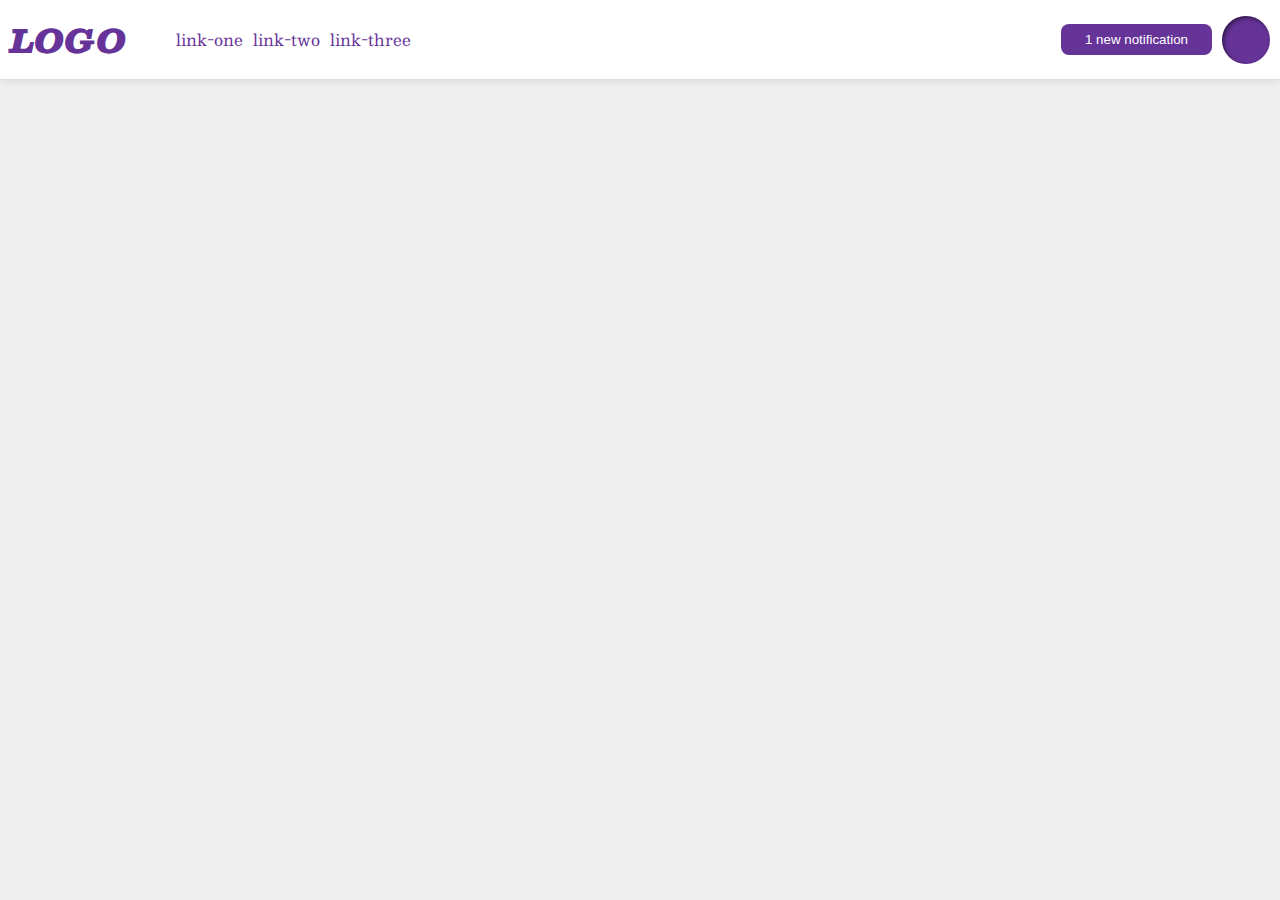
<file: flex/03-flex-header-2/index.html>
<!DOCTYPE html>
<html lang="en">
  <head>
    <meta charset="UTF-8">
    <meta http-equiv="X-UA-Compatible" content="IE=edge">
    <meta name="viewport" content="width=device-width, initial-scale=1.0">
    <title>Flex Header 2</title>
    <link rel="stylesheet" href="style.css">
  </head>
  <body>
    <div class="header">
      <div class="left">
        <div class="logo">
          LOGO
        </div>
        <ul class="links">
          <li><a href="https://google.com">link-one</a></li>
          <li><a href="https://google.com">link-two</a></li>
          <li><a href="https://google.com">link-three</a></li>
        </ul>
      </div>
      
      <div class="right">
        <button class="notifications">
          1 new notification
        </button>
        <div class="profile-image"></div>
      </div>
    </div>
  </body>
</html>
</file>
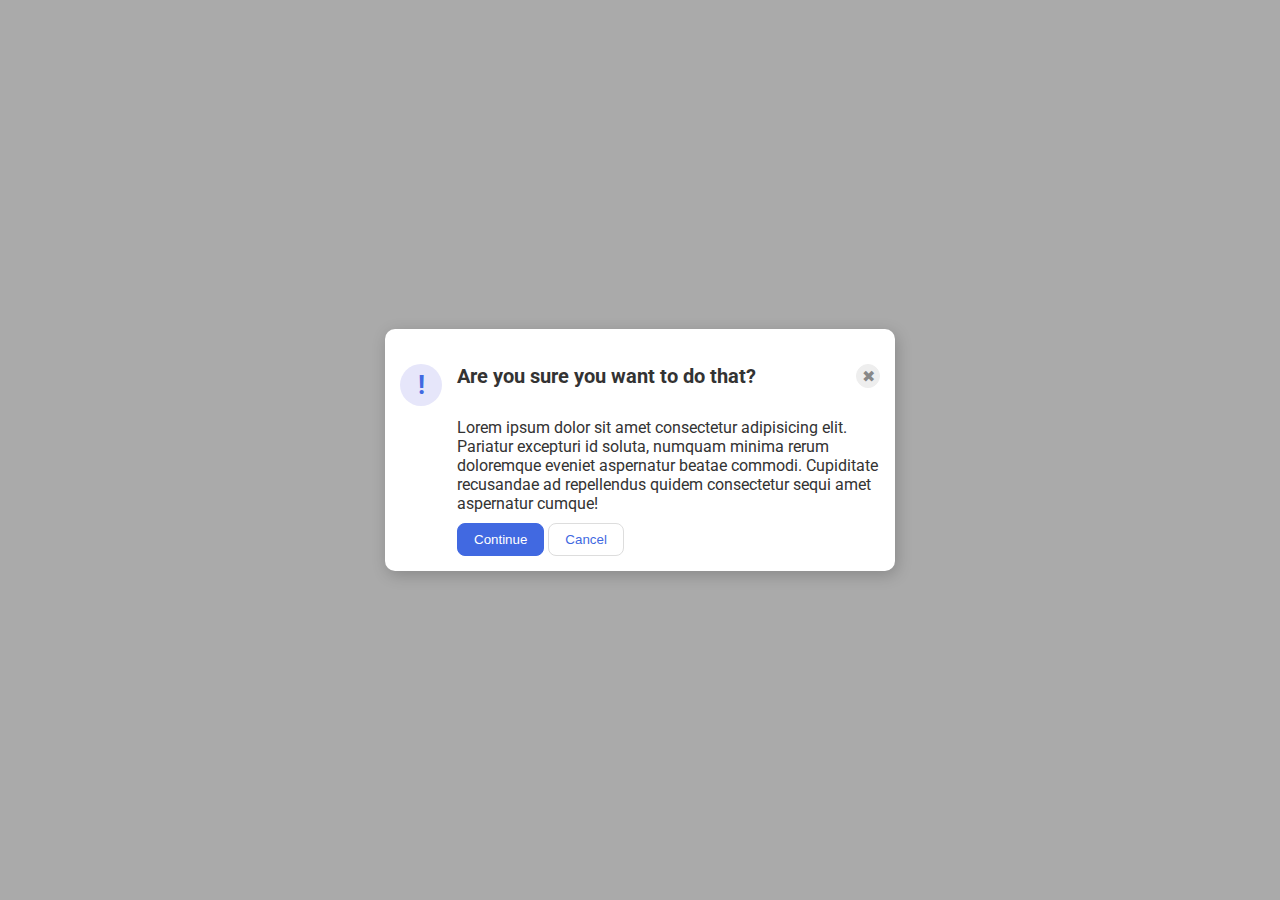
<file: flex/05-flex-modal/index.html>
<!DOCTYPE html>
<html lang="en">
  <head>
    <meta charset="UTF-8">
    <meta http-equiv="X-UA-Compatible" content="IE=edge">
    <meta name="viewport" content="width=device-width, initial-scale=1.0">
    <link rel="stylesheet" href="style.css">
    <title>Modal</title>
  </head>
  <body>
    <div class="modal">
      <div class="left">
        <div class="icon">!</div>
      </div>

      <div class="right">
        <div class="header">
          <p>Are you sure you want to do that?</p>
          <button class="close-button">✖</button>
        </div>
        
        <div class="text">Lorem ipsum dolor sit amet consectetur adipisicing elit. Pariatur excepturi id soluta, numquam minima rerum doloremque eveniet aspernatur beatae commodi. Cupiditate recusandae ad repellendus quidem consectetur sequi amet aspernatur cumque!</div>
        <button class="continue">Continue</button>
        <button class="cancel">Cancel</button>  
      </div>
    </div>
  </body>
</html>
</file>
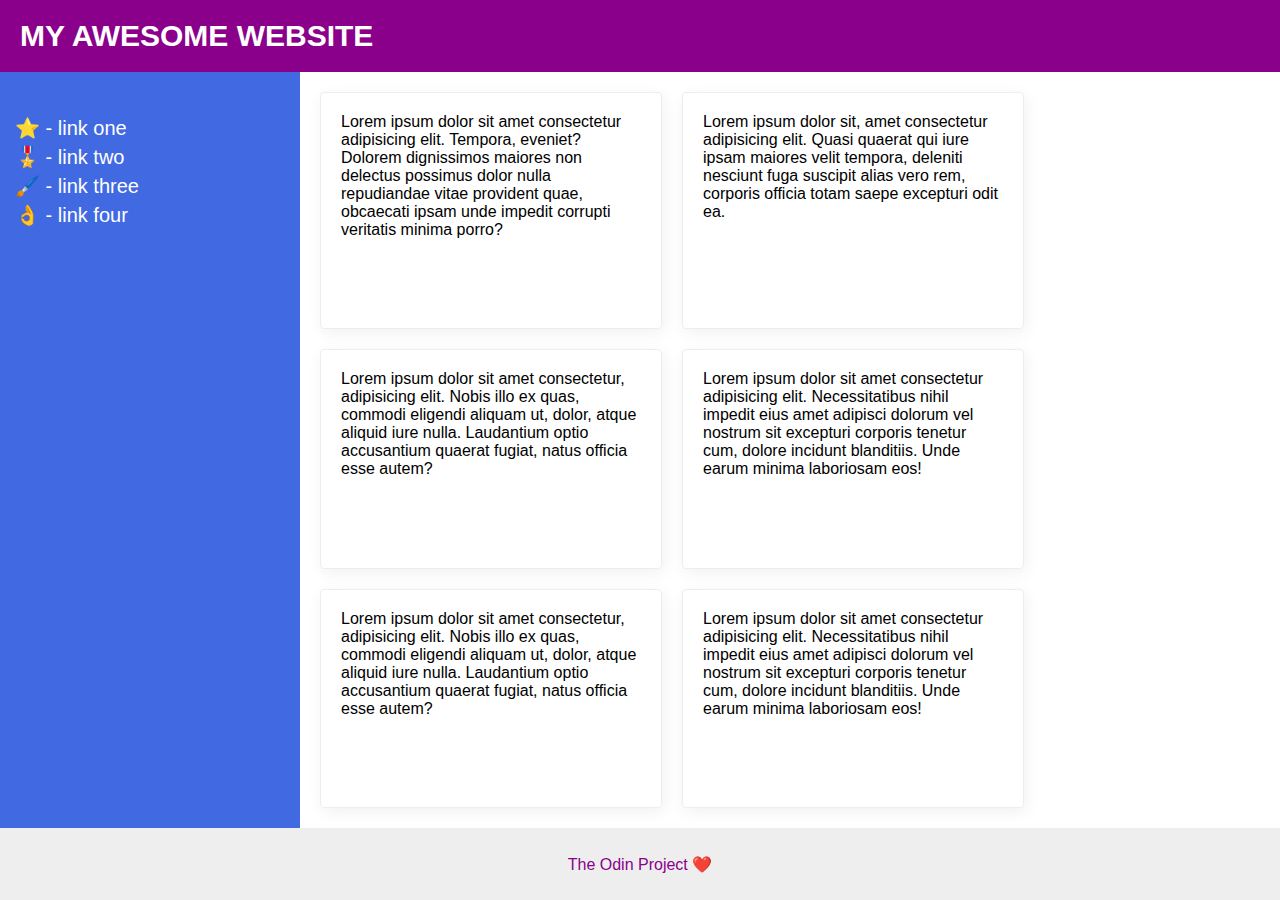
<file: flex/07-flex-layout-2/index.html>
<!DOCTYPE html>
<html lang="en">
  <head>
    <meta charset="UTF-8">
    <meta http-equiv="X-UA-Compatible" content="IE=edge">
    <meta name="viewport" content="width=device-width, initial-scale=1.0">
    <title>The Holy Grail</title>
    <link rel="stylesheet" href="style.css">
  </head>
  <body>
    <div class="header">
      MY AWESOME WEBSITE
    </div>
    
    <main>
      <div class="sidebar">
        <ul>
          <li><a href="#">⭐ - link one</a></li>
          <li><a href="#">🎖️ - link two</a></li>
          <li><a href="#">🖌️ - link three</a></li>
          <li><a href="#">👌 - link four</a></li>
        </ul>
      </div>
  
      <div class="content">
        <div class="card">Lorem ipsum dolor sit amet consectetur adipisicing elit. Tempora, eveniet? Dolorem dignissimos maiores non delectus possimus dolor nulla repudiandae vitae provident quae, obcaecati ipsam unde impedit corrupti veritatis minima porro?</div>
        <div class="card">Lorem ipsum dolor sit, amet consectetur adipisicing elit. Quasi quaerat qui iure ipsam maiores velit tempora, deleniti nesciunt fuga suscipit alias vero rem, corporis officia totam saepe excepturi odit ea.</div>
        <div class="card">Lorem ipsum dolor sit amet consectetur, adipisicing elit. Nobis illo ex quas, commodi eligendi aliquam ut, dolor, atque aliquid iure nulla. Laudantium optio accusantium quaerat fugiat, natus officia esse autem?</div>
        <div class="card">Lorem ipsum dolor sit amet consectetur adipisicing elit. Necessitatibus nihil impedit eius amet adipisci dolorum vel nostrum sit excepturi corporis tenetur cum, dolore incidunt blanditiis. Unde earum minima laboriosam eos!</div>
        <div class="card">Lorem ipsum dolor sit amet consectetur, adipisicing elit. Nobis illo ex quas, commodi eligendi aliquam ut, dolor, atque aliquid iure nulla. Laudantium optio accusantium quaerat fugiat, natus officia esse autem?</div>
        <div class="card">Lorem ipsum dolor sit amet consectetur adipisicing elit. Necessitatibus nihil impedit eius amet adipisci dolorum vel nostrum sit excepturi corporis tenetur cum, dolore incidunt blanditiis. Unde earum minima laboriosam eos!</div>
      </div>
    </main>

    <div class="footer">
      The Odin Project ❤️
    </div>
  </body>
</html>
</file>
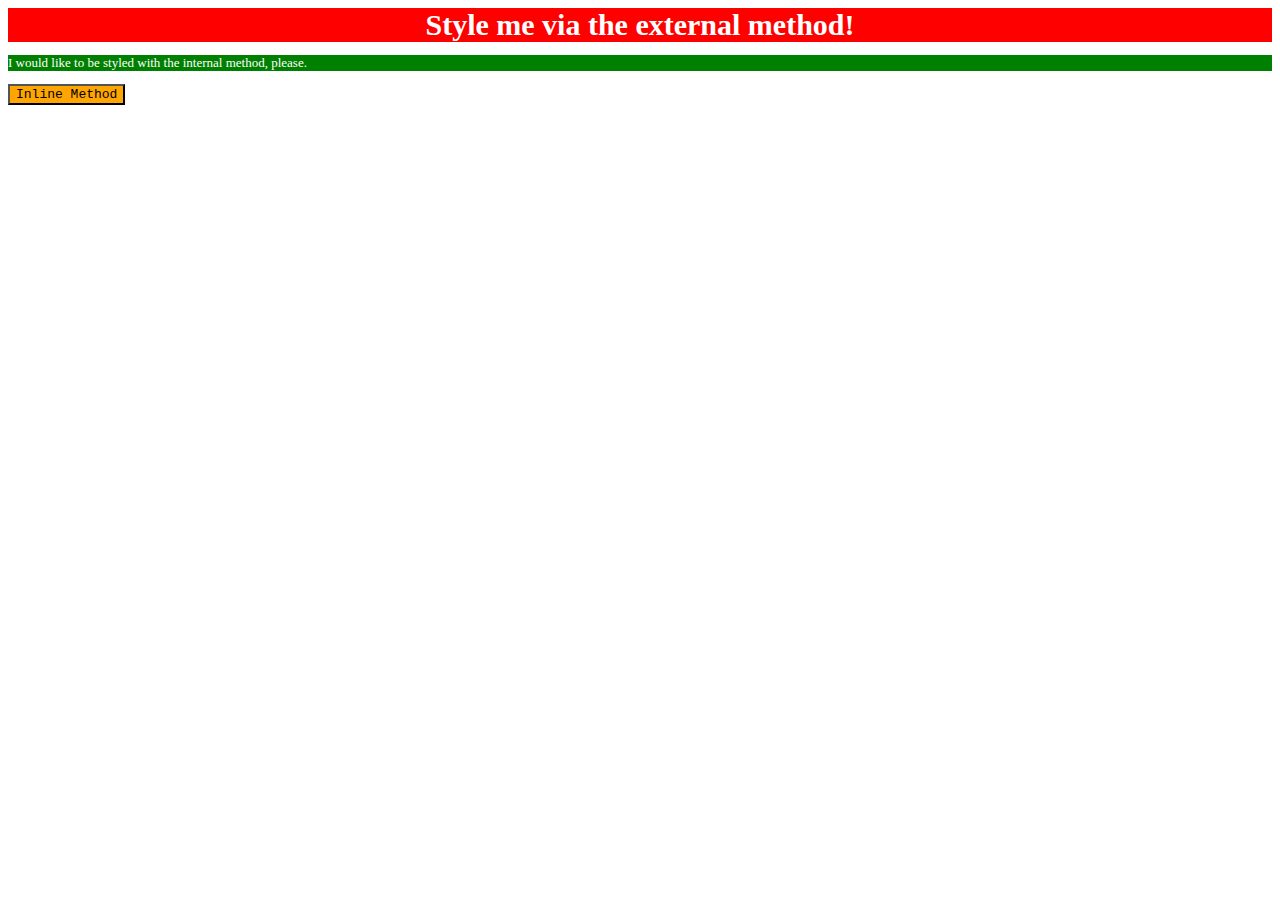
<file: foundations/01-css-methods/index.html>
<!DOCTYPE html>
<html lang="en">
  <head>
    <meta charset="UTF-8">
    <meta http-equiv="X-UA-Compatible" content="IE=edge">
    <meta name="viewport" content="width=device-width, initial-scale=1.0">
    
    <link rel="stylesheet" href="style.css">
    <style>
      p {
        background-color: green;
        color: white;
      }
    </style>
    <title>Methods for Adding CSS</title>
  </head>
  <body>
    <div>Style me via the external method!</div>
    <p>I would like to be styled with the internal method, please.</p>
    <button style="background-color: orange; color: black; font-family: 'Courier New', Courier, monospace;">Inline Method</button>
  </body>
</html>
</file>
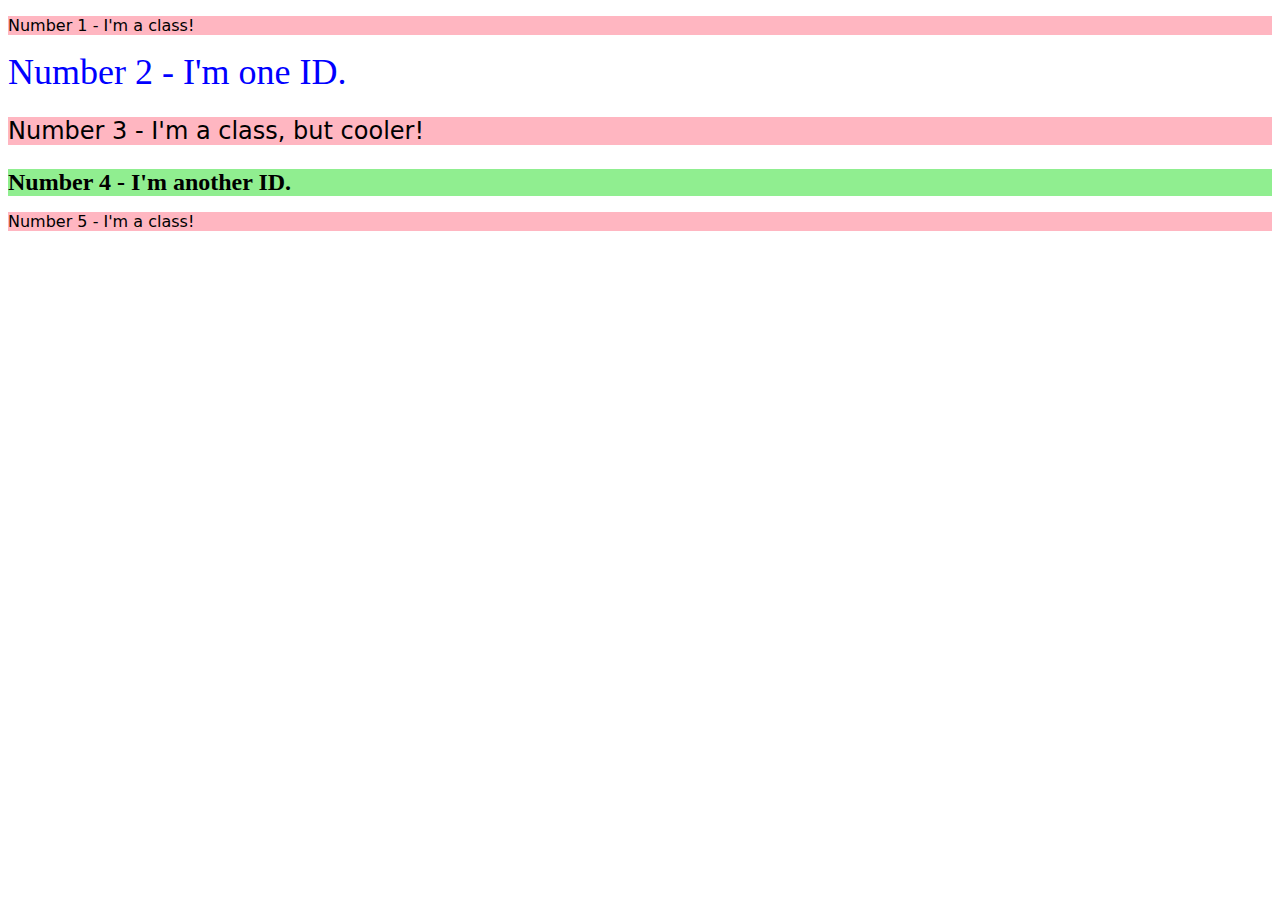
<file: foundations/02-class-id-selectors/index.html>
<!DOCTYPE html>
<html lang="en">
  <head>
    <meta charset="UTF-8">
    <meta http-equiv="X-UA-Compatible" content="IE=edge">
    <meta name="viewport" content="width=device-width, initial-scale=1.0">
    <title>Class and ID Selectors</title>
    <link rel="stylesheet" href="style.css">
  </head>
  <body>
    <p class="odd-ele">Number 1 - I'm a class!</p>
    <div id="second-ele">Number 2 - I'm one ID.</div>
    <p class="odd-ele big-para">Number 3 - I'm a class, but cooler!</p>
    <div id="fourth-ele">Number 4 - I'm another ID.</div>
    <p class="odd-ele">Number 5 - I'm a class!</p>
  </body>
</html>
</file>
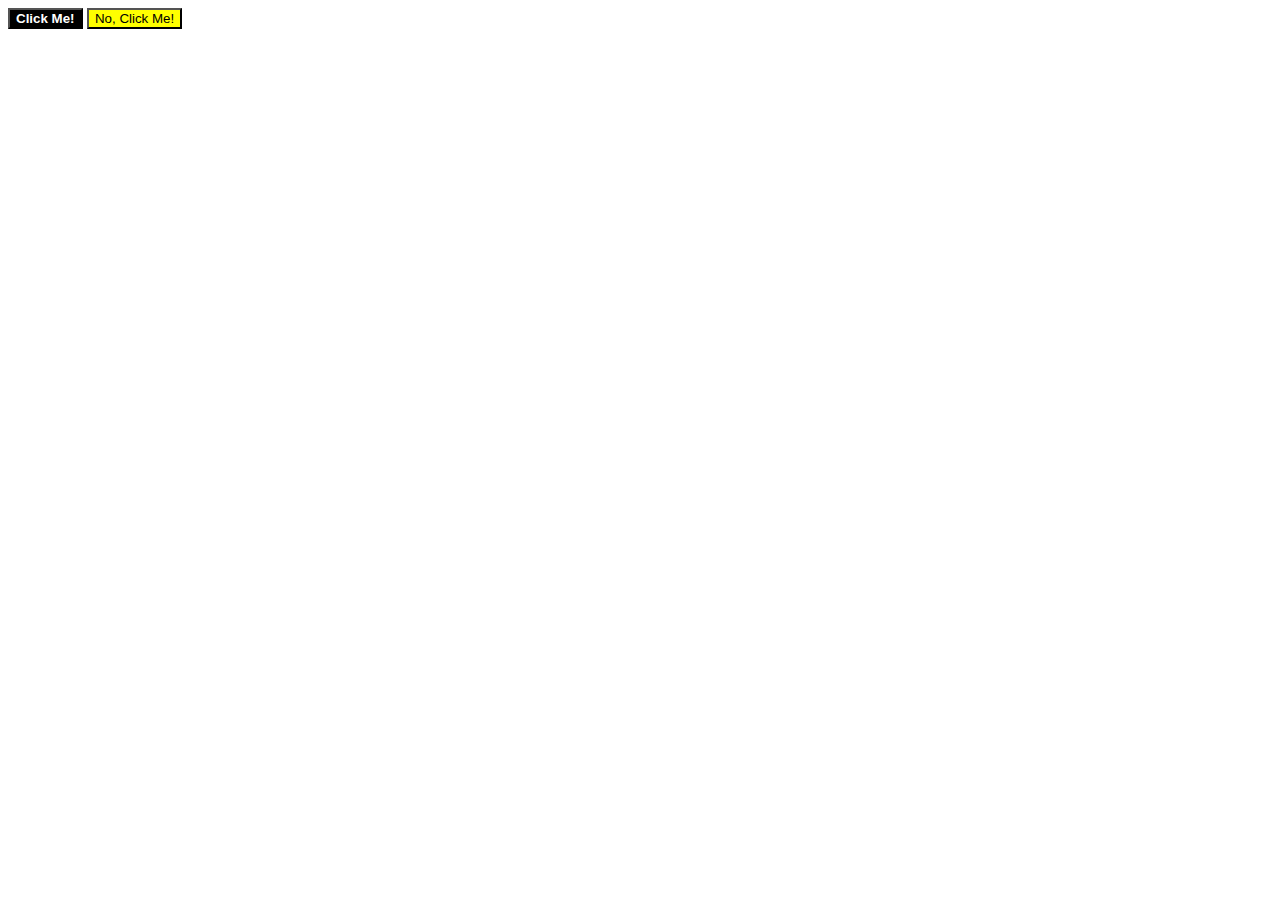
<file: foundations/03-grouping-selectors/index.html>
<!DOCTYPE html>
<html lang="en">
  <head>
    <meta charset="UTF-8">
    <meta http-equiv="X-UA-Compatible" content="IE=edge">
    <meta name="viewport" content="width=device-width, initial-scale=1.0">
    <title>Grouping Selectors</title>
    <link rel="stylesheet" href="style.css">
  </head>
  <body>
    <button class="btn-1">Click Me!</button>
    <button class="btn-2">No, Click Me!</button>
  </body>
</html>
</file>
<file: flex/03-flex-header-2/style.css>
/* this is some magical font-importing.  
you'll learn about it later. */
@import url('https://fonts.googleapis.com/css2?family=Besley:ital,wght@0,400;1,900&display=swap');

body {
  margin: 0;
  background: #eee;
  font-family: Besley, serif;
}

.header {
  background: white;
  border-bottom: 1px solid #ddd;
  box-shadow: 0 0 8px rgba(0,0,0,.1);
}

.profile-image {
  background: rebeccapurple;
  box-shadow: inset 2px 2px 4px rgba(0,0,0,.5);
  border-radius: 50%;
  width: 48px;
  height: 48px;
}

.logo {
  color: rebeccapurple;
  font-size: 32px;
  font-weight: 900;
  font-style: italic;
}

button {
  border: none;
  border-radius: 8px;
  background: rebeccapurple;
  color: white;
  padding: 8px 24px;
}

a {
  /* this removes the line under our links */
  text-decoration: none;
  color: rebeccapurple;
}

ul {
  list-style-type: none;
  display: flex;
  gap: 10px;
}

.header {
  display: flex;
  justify-content: space-between;
  align-items: center;
  padding: 10px;
}

.left,
.right {
  display: flex;
  align-items: center;
  gap: 10px;
}
</file>
<file: flex/05-flex-modal/style.css>
@import url('https://fonts.googleapis.com/css2?family=Roboto:wght@400;700&display=swap');

html, body {
  height: 100%;
}

body {
  font-family: Roboto, sans-serif;
  margin: 0;
  background: #aaa;
  color: #333;
  /* I'll give you this one for free lol */
  display: flex;
  align-items: center;
  justify-content: center;
}

.modal {
  background: white;
  width: 480px;
  border-radius: 10px;
  box-shadow: 2px 4px 16px rgba(0,0,0,.2);
}

.icon {
  color: royalblue;
  font-size: 26px;
  font-weight: 700;
  background: lavender;
  width: 42px;
  height: 42px;
  border-radius: 50%;
  display: flex;
  align-items: center;
  justify-content: center;
}

.close-button {
  background: #eee;
  border-radius: 50%;
  color: #888;
  font-weight: 400;
  font-size: 16px;
  height: 24px;
  width: 24px;
  display: flex;
  align-items: center;
  justify-content: center;
  border: 1px solid #eee;
  padding: 0;
}

button {
  cursor: pointer;
  padding: 8px 16px;
  border-radius: 8px;
}

button.continue {
  background: royalblue;
  border: 1px solid royalblue;
  color: white;
}

button.cancel {
  background: white;
  border: 1px solid #ddd;
  color: royalblue;
}

.modal {
  display: flex;
  padding: 15px;
  gap: 15px;
}
.icon {
  margin-top: 20px;
}
.header {
  font-weight: bold;
  font-size: 20px;
  display: flex;
  align-items: center;
  justify-content: space-between;
}
.text {
  margin: 10px 0px;
}
</file>
<file: flex/07-flex-layout-2/style.css>
body {
  font-family: -apple-system, BlinkMacSystemFont, 'Segoe UI', Roboto, Oxygen, Ubuntu, Cantarell, 'Open Sans', 'Helvetica Neue', sans-serif;
  margin: 0;
  min-height: 100vh;
}

.header {
  height: 72px;
  background: darkmagenta;
  color: white;
}

.footer {
  height: 72px;
  background: #eee;
  color: darkmagenta;
}

.sidebar {
  width: 300px;
  background: royalblue;
  box-sizing: border-box;
  flex-shrink: 0;
  font-size: 25px;
}

.card {
  border: 1px solid #eee;
  box-shadow: 2px 4px 16px rgba(0,0,0,.06);
  border-radius: 4px;
  padding: 20px;
  width: 300px;
}
body {
  display: flex;
  flex-direction: column;
}
.header {
  display: flex;
  align-items: center;
  font-size: 30px;
  font-weight: 900;
  padding: 0 20px;
}
main {
  display: flex;
  flex: 1;
}
.content {
  display: flex;
  flex-wrap: wrap;
  padding: 20px;
  gap: 20px;
}
a {
  color: white;
  text-decoration: none;
  font-size: 20px;
}
ul {
  list-style-type: none;
  text-align: start;
  padding: 15px;
}
.footer {
  display: flex;
  justify-content: center;
  align-items: center;
}
</file>
<file: foundations/01-css-methods/style.css>
* {
    font-size: small;
}
div {
    font-size: 30px;
    font-weight: bold;
    background-color: red;
    color: white;
    text-align: center;
}
</file>
<file: foundations/02-class-id-selectors/style.css>
.odd-ele {
    background-color: lightpink;
    font-family: Verdana, 'DejaVu Sans', sans-serif;
}
.big-para {
    font-size: 24px;
}
#second-ele {
    color: blue;
    font-size: 36px;
}
#fourth-ele {
    background-color: lightgreen;
    font-size: 24px;
    font-weight: bold;
}
</file>
<file: foundations/03-grouping-selectors/style.css>
* {
    font-family: Arial, Helvetica, sans-serif;
    color: black;
}
.btn-1 {
    background-color: black;
    color: white;
    font-weight: bold;
}
.btn-2 {
    background-color: yellow;
}
</file>
